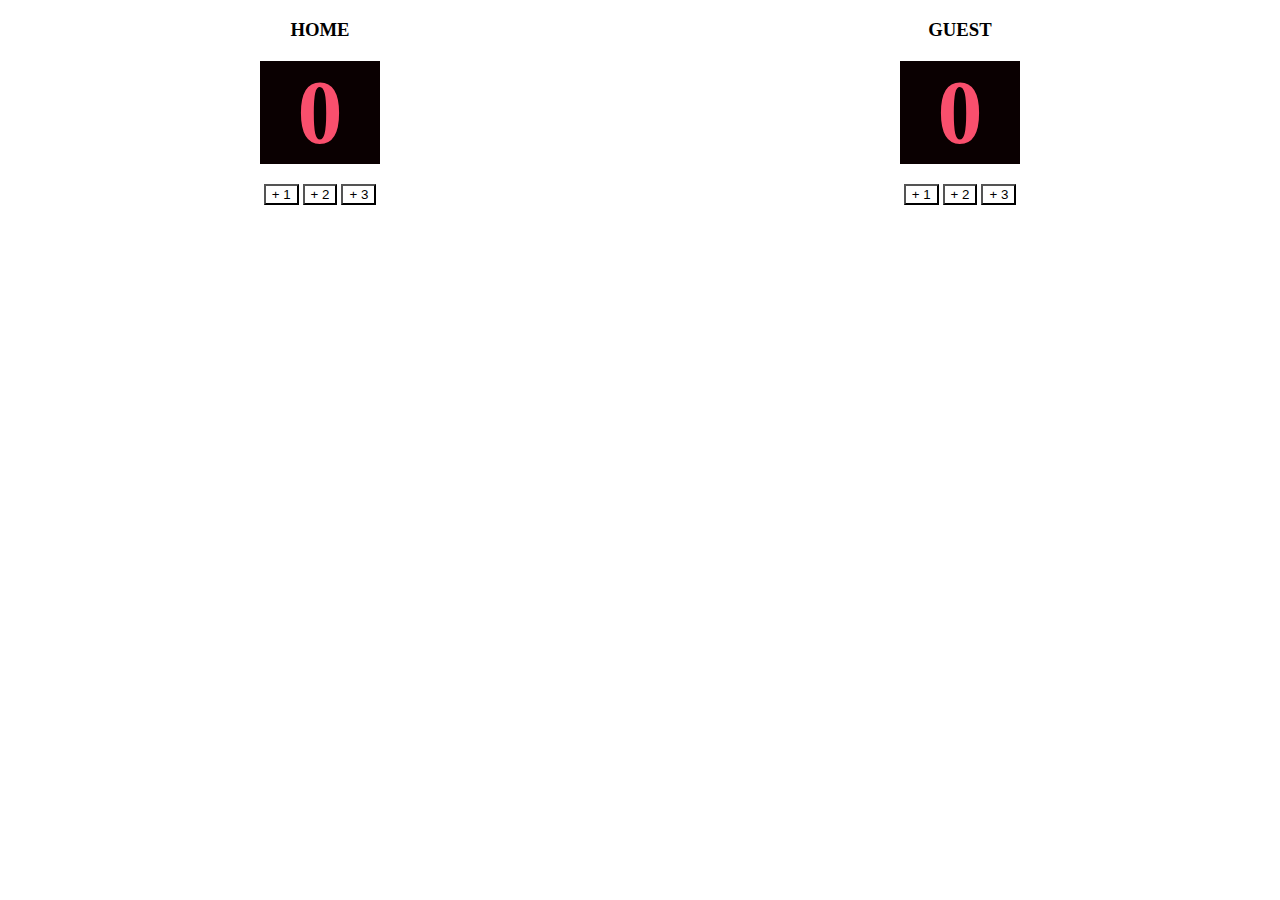
<file: Basketball Score Board/index.html>
<html>
    <head>
        <link rel="stylesheet" href="style.css">
    </head>
    <body>
        <div class="container">
            <div class="column">
                <h3>HOME</h3>
                <h2 id="home-score">0</h2>
                <div>
                  <button id="home-score-btn-1" onclick="increaseHomeScoreOne()">+ 1</button>
                  <button id="home-score-btn-2" onclick="increaseHomeScoreTwo()">+ 2</button>
                  <button id="home-score-btn-3" onclick="increaseHomeScoreThree()">+ 3</button>
                </div>
            </div>
            <div class="column">
                <h3>GUEST</h3>
                <h2 id="guest-score">0</h2>
                <div>
                  <button id="guest-score-btn-1" onclick="increaseGuestScoreOne()">+ 1</button>
                  <button id="guest-score-btn-2" onclick="increaseGuestScoreTwo()">+ 2</button>
                  <button id="guest-score-btn-3" onclick="increaseGuestScoreThree()">+ 3</button>
                </div>
            </div>
        </div>
        <script src="index.js"></script>
    </body>
</html>
</file>
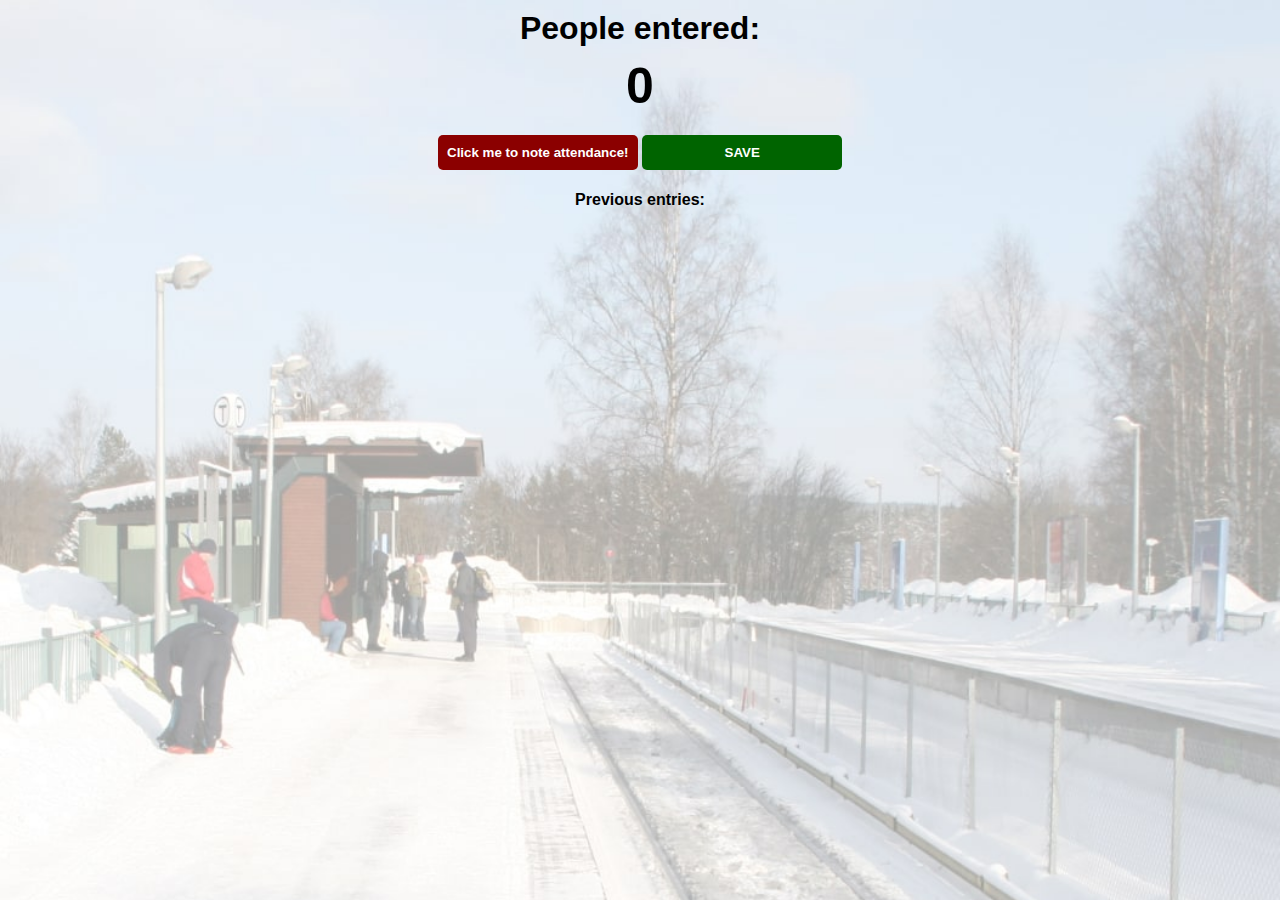
<file: Passenger Counting App/index.html>
<!DOCTYPE html>
<html lang="en">
  <head>
    <meta charset="UTF-8" />
    <meta name="viewport" content="width=device-width, initial-scale=1.0" />
    <link rel="stylesheet" href="style.css" />
    <title>Passenger Counting App</title>
  </head>
  <body>
    <h1>People entered: </h1>
    <h2 id="count-el">0
    </h2>
    <button class ="counter" onclick="incrementCounter()">Click me to note attendance!</button>
    <button class ="save-counter" onclick="save()">SAVE</button>
    <p id="save-el">Previous entries:  </p>
    <script src="script.js"></script>
  </body>
</html>
</file>
<file: Basketball Score Board/style.css>
body {
  margin: 0;
  text-align: center;
}

#home-score, #guest-score {
  background: #0a0001;
  font-size: 90px;
  color: #F94F6D;
  width: 120px;
  margin: 20px;
}

.container {
  display: flex;
  justify-content: space-around;
}

button {
  background: none;
}
</file>
<file: Passenger Counting App/style.css>
body {
  background-image: url("station.jpg");
  background-size: cover;
  font-family: -apple-system, BlinkMacSystemFont, 'Segoe UI', Roboto, Oxygen, Ubuntu, Cantarell, 'Open Sans', 'Helvetica Neue', sans-serif;
  font-weight: bold;
  text-align: center;
}

h1 {
  margin-top: 10px;
  margin-bottom: 10px;
}

h2 {
  font-size: 50px;
  margin-top: 0;
  margin-bottom: 20px;
}

button {
  border: none;
  padding-top: 10px;
  padding-bottom: 10px;
  color: white;
  font-weight: bold;
  width: 200px;
  margin-bottom: 5px;
  border-radius: 5px;
}

.counter {
  background: darkred;
}

.save-counter {
  background: darkgreen;
}
</file>
